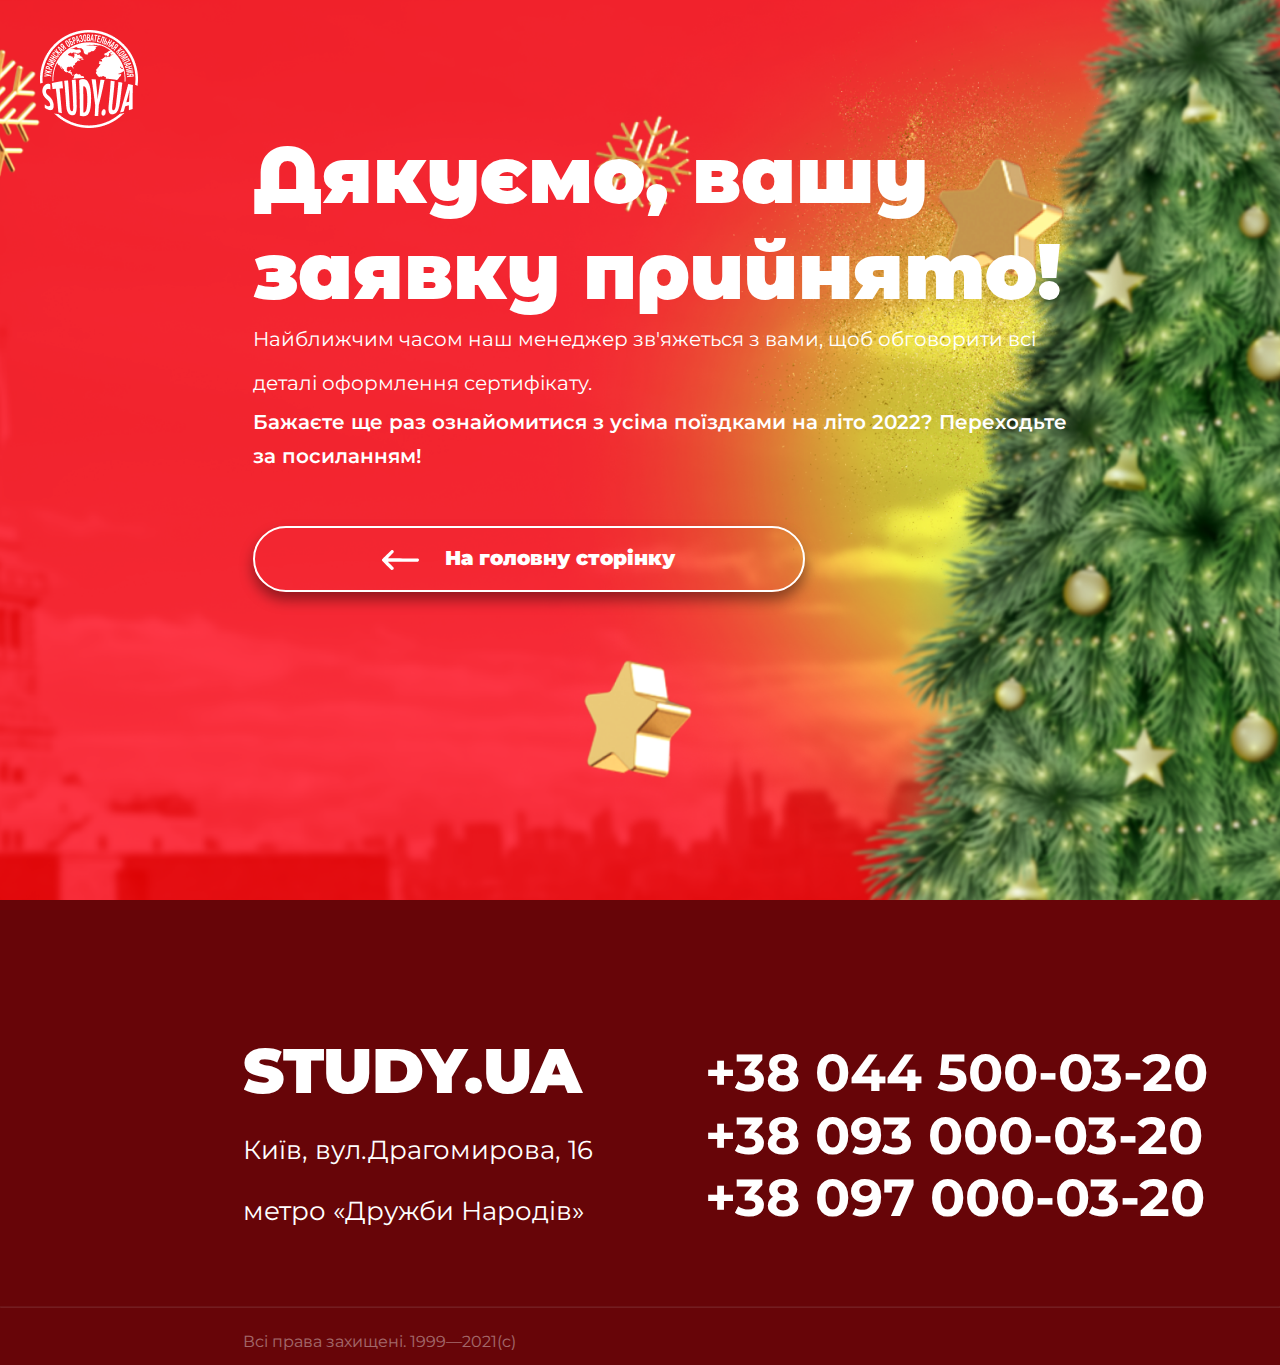
<file: pages/thank.html>
<!DOCTYPE html>
<html lang="en">
<head>
  <meta charset="UTF-8">
  <meta http-equiv="X-UA-Compatible" content="IE=edge">
  <meta name="viewport" content="width=device-width, initial-scale=1.0">
  <link rel="preconnect" href="https://fonts.googleapis.com" />
  <link rel="preconnect" href="https://fonts.gstatic.com" crossorigin />
  <link
    href="https://fonts.googleapis.com/css2?family=Montserrat+Alternates:wght@700;900&display=swap"
    rel="stylesheet"
  />
  <link
    href="https://fonts.googleapis.com/css2?family=Montserrat:wght@400;500;600;700;900&display=swap"
    rel="stylesheet"
  />
  <link rel="stylesheet" href="./../assets/css/reset.css">
  <link rel="stylesheet" href="./../assets/css/style.css">
  <link rel="stylesheet" href="./../assets/css/btn.css" >
  <link rel="stylesheet" href="./../assets/css/footer.css">
  <link rel="stylesheet" href="./../assets/css/title-section.css">
  <link rel="stylesheet" href="./../assets/css/page-thank.css">
  <title>Thanks|STUDY.UA</title>
</head>
<body>
  <section class="title pageThanksTitle">
    <header class="title__header thank_header">
      <a href="" class="logo">
        <picture>
          <source
            srcset="./../assets/images/logo-mb.png"
            media="(max-width: 992px)"
          />
          <img src="./../assets/images/logo-dt.png" alt="logo study.ua" />
        </picture>
      </a>
    </header>
    <article class="title__article title_thanksPage">
      <h1 class="title__heading">
        Дякуємо, вашу заявку прийнято!
      </h1>
      <p>Найближчим часом наш менеджер зв'яжеться з вами, щоб обговорити всі деталі оформлення сертифікату.
        </p>
      <p>
        Бажаєте ще раз ознайомитися з усіма поїздками на літо 2022? Переходьте за посиланням!
      </p>
    </article>
    <a href="/" class="btn btnThanks"><picture>
      <source
        srcset="./../assets/images/right-arrows_btnThanks.svg"
        media="(max-width: 992px)"
      />
      <img  class="arrow" src="./../assets/images/right-arrows_btnThanks-white.svg" alt="logo study.ua" />
    </picture> На головну сторінку</a>
  </section>
  <footer class="footer">
    <article class="footer__head">
      <h1>STUDY.UA</h1>
      <p>Київ, вул.Драгомирова, 16<br>
        метро «Дружби Народів»
        </p>
    </article>
    <article class="footer__call">
      <a href="tel:+380445000320">+38 044 500-03-20</a>
      <a href="tel:+380930000320">+38 093 000-03-20</a>
      <a href="tel:+380970000320">+38 097 000-03-20</a>
    </article>

    <hr>
    <aricle class="footer__down">
      Всі права захищені. 1999—2021(c)
    </aricle>
   </footer>
</body>
</html>
</file>
<file: assets/css/style.css>
:root{
  --color-main: #ED1C24;
  --color-footer: #670508;
  --color-black: #221112;
  --padding-size: 10px;
  font-family: 'Montserrat', sans-serif;
  font-size: 16px;
}
*{
  box-sizing: border-box;
}
a{
  color: inherit;
  text-decoration: none;
}
.sections{
  display: flex;
  flex-direction: column;

  height: 100vh;
  padding: var(--padding-size);
  background-repeat: no-repeat;
  
  background-size: cover;
}
h1,
h2{
  font-family: 'Montserrat Alternates', sans-serif;
}
h1{
  font-size: 1.37rem;
  font-weight: 900;
}
p{
  line-height: 1.62em;
}
strong{
  font-weight: 900;
}

@media (min-width: 992px){
  :root{
    --padding-size: 15px;
    font-size: 20px;
  }
}
</file>
<file: assets/css/btn.css>
.btn{
  display: block;
  max-width: 232px;
  width: 100%;
  padding: 1rem;
  border-radius: 70px;

  background-color: #FFFFFF;
  color: var(--color-main);
  box-shadow: 0px 8px 14px rgba(0, 0, 0, 0.4);

  font-weight: 900;

  text-align: center;
}
.btn:hover{
  box-shadow: 0px 8px 10px rgba(0, 0, 0, 0.4);
}

.btnRed{
  background-color: var(--color-main);
  color:#FFFFFF;
  box-shadow:none;

}
</file>
<file: assets/css/footer.css>
.footer{
  display: flex;
  flex-direction: column;
  color: #ffffff;
  background-color: var(--color-footer);
  text-align: center;
}
.footer__head h1{
  font-family: 'Montserrat';
  font-size: 2rem;
  line-height: 6.125rem;
}
.footer__head p{
  min-height: 78px;
  line-height:1.625rem;
}
.footer__call{
  display: flex;
  flex-direction: column;
  font-weight: 700;
  line-height: 3.125rem;
  font-size: 1.625rem;
}
hr{
  width: 100%;
  height: 0.45px;
  opacity: 0.1;
}
.footer__down{
  opacity: 0.4;
  font-size: 0.75rem;
  line-height: 2.93rem;
}
@media (min-width:992px){
  .footer{
    flex-direction: row;
    flex-wrap:wrap;
    
  }
  .footer__head,
  .footer__call{
    flex-basis: 50%;
    text-align: left;
  }
  .footer__head h1{
    font-size:3.15rem ;
    line-height: 4.9rem;
  }
  .footer__head p{
    font-size: 1.3rem;
    line-height: 2.35;
  }
  .footer__head{
    padding-left: 2%;
    margin-top:122px ;
  }
  .footer__call{
    margin-top:122px ;
    
    font-size: 52px;

  }
  .footer__down{
    padding-left: 19%;
    font-size: 16px;
    line-height: 47px;
  }
}
@media (min-width:1150px){
  .footer__head{padding-left: 19%;}
  .footer__call{
    margin-top: 142px; 
    margin-bottom: 66px; 
    padding-left: 65px;
  }
}
</file>
<file: assets/css/title-section.css>
.title{
  display: flex;
  flex-direction: column;

  height: 100vh;
  padding: var(--padding-size);
  background-repeat: no-repeat;
  background-position: center bottom;
  background-size: cover;


  background-color: var(--color-main);
  background-image: url(./../images/bg-images/bg-title-mb.png);
 
  color: #FFFFFF;
}
.title .btn{
  align-self: center;
  margin-top: auto;
}
.title__header{
  margin-top: calc(var(--padding-size)*2);
}
.logo{
  width: 50px;
  height: 50px;
}
.title__article p{
  margin-top: var(--padding-size);
  font-weight: 700;
}
.title__article p+p{
  margin-top: 0;
}
.title__heading{
  margin-top: calc(var(--padding-size)*3);
  line-height: 1.23em;
}

@media (min-width: 576px){
  .title{
    min-height: 600px;
    background-image: url(./../images/bg-images/bg-title-dt.png);
    background-position: right bottom;
  }
}
@media (min-width: 992px){
  .title{
    min-height: 100vh;

  }
  .title__header{
    margin-top: var(--padding-size);
    margin-left: calc(var(--padding-size)*1.66);

  }
  .title__article{
    margin-left: calc(var(--padding-size)*23);
    margin-left: 19%;


  }
  .title__heading{
    font-size: 2.6rem;
    max-width: calc(var(--padding-size)*44.6);
    max-height: calc(var(--padding-size)*12.6);

  }
  .title__article p{
  max-width: calc(var(--padding-size)*40);
}

  .title__article p:first-of-type{

    line-height: 2.2rem;

  }
  .title__article p+p{

    line-height: 1.75rem;
     }

  .title .btn{
    align-self: start;
    margin-top: calc(var(--padding-size)*9.2);
    margin-left: calc(var(--padding-size)*23);

  }
}
</file>
<file: assets/css/page-thank.css>
.pageThanksTitle{
  background-image: url(./../images/bg-images/bg-thanks-mb.png);
  background-position: right 0% top 0px;
  height: 100%;
}


.pageThanksTitle h1,
.pageThanksTitle p{
   text-align: center; 
   margin: auto; 
}
.pageThanksTitle h1{
  font-size: 36px;
}
.pageThanksTitle p{
  max-width: 83%;
  font-weight: 400;
  line-height: 26px;
}
.pageThanksTitle p+p{
  line-height: 34px;
  font-weight: 600;
}
.pageThanksTitle .btn{
  min-width: 300px;
  margin-top: 53px;
  margin-bottom: 40px;
}
.arrow{
  margin-right: 10px;
}

@media (min-width:992px){
  .pageThanksTitle{
    background-image: url(./../images/bg-images/bg-thank-dt.png);
   
  }

  .pageThanksTitle h1,
.pageThanksTitle p{
  text-align: left;
  margin: 0; 
}

  /* .pageThanksTitle>*{
    margin-top: 14.35%;
  } */
  .pageThanksTitle h1{
    
    font-size: 78px;
    max-width: 863px;
  }
  .pageThanksTitle p{
    min-width: 45%;
    font-weight: 400;
    line-height: 26px;
  }
  .pageThanksTitle .btn{
    border: 2px solid #ffffff;
    margin-left: 19%;
    min-width: 552px;
    margin-top: 53px;
    margin-bottom: 40px;
    color: #ffffff;
    background-color: rgb(240, 248, 255,0);

  }
  .arrow{
    margin-right: 20px;
  }
}
</file>
